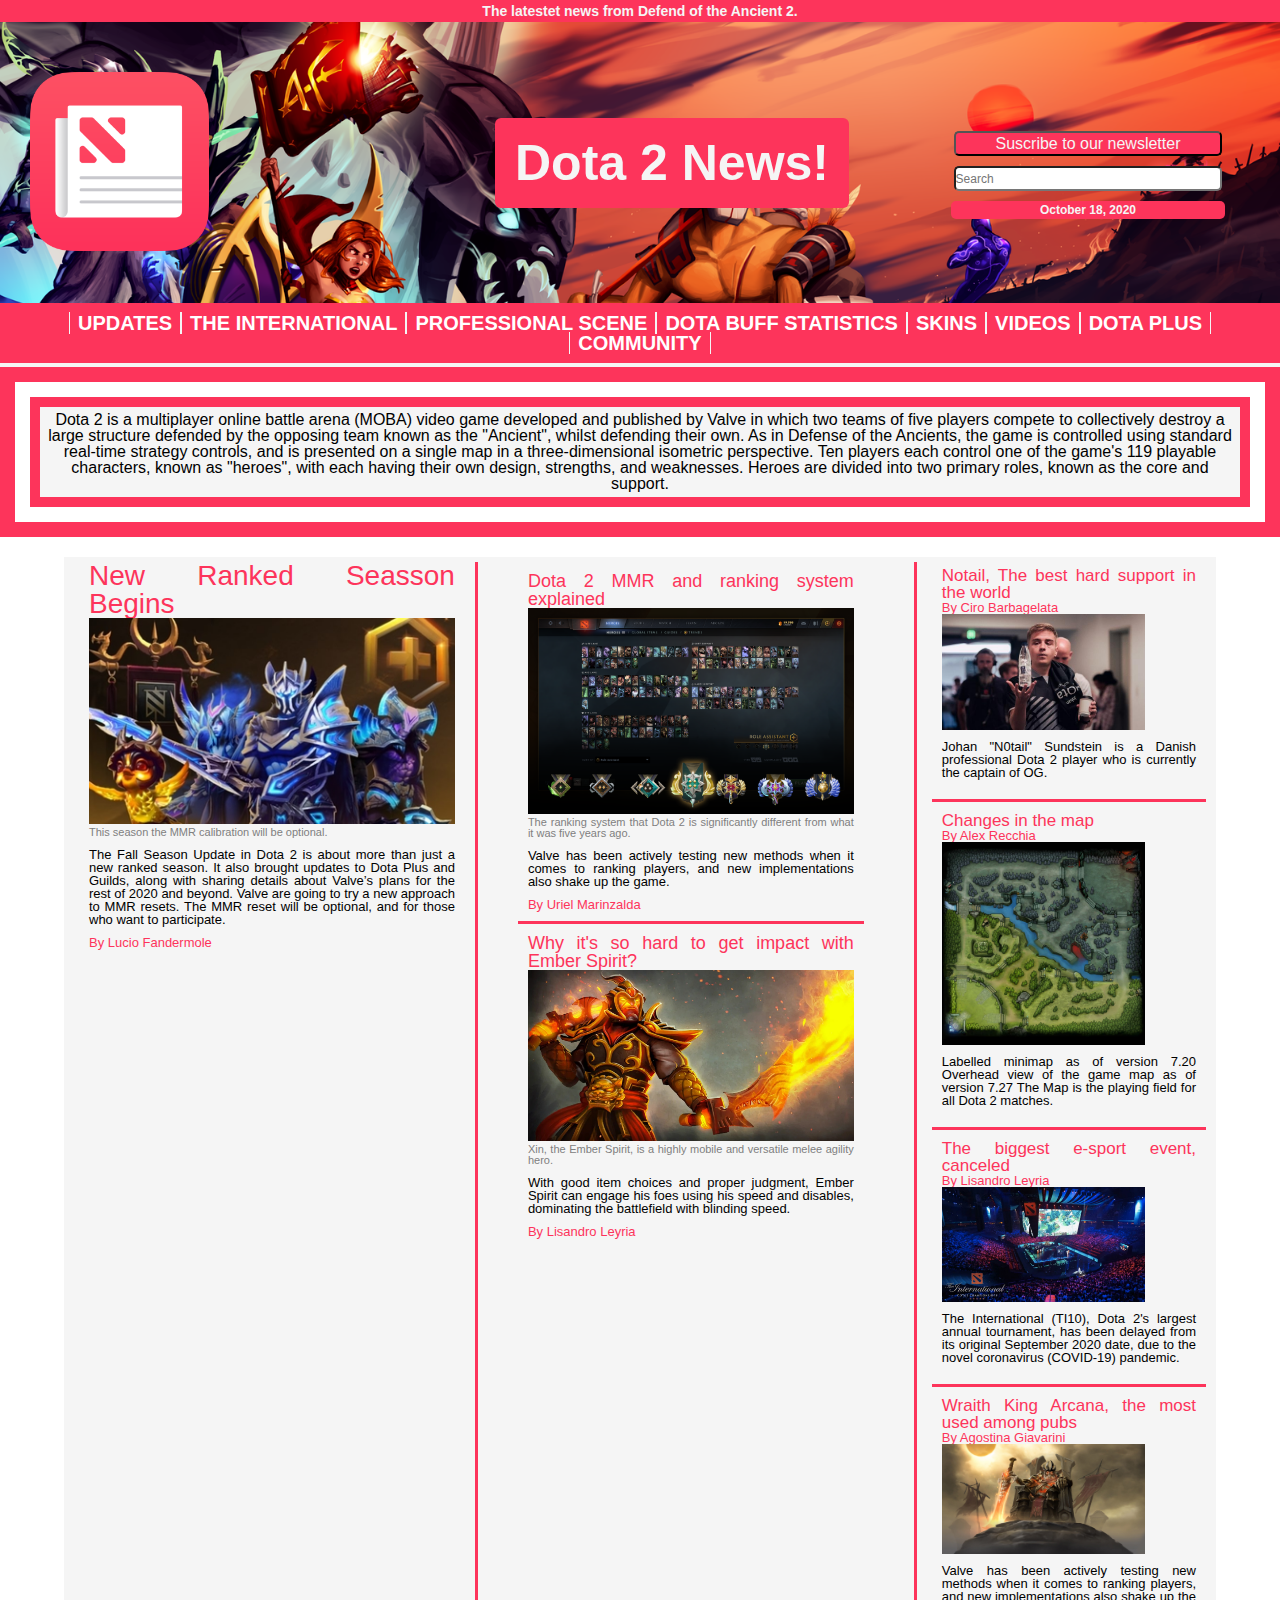
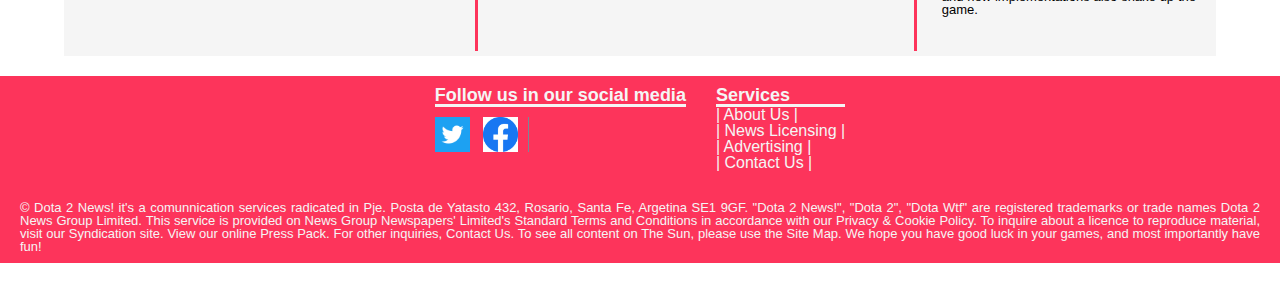
<file: index.html>
<!DOCTYPE html>
<html lang="en-AR">
<html>
    <head>
        <title>Dota 2 News!</title>
        <link rel="stylesheet" href="css/mobile-style.css">
        <link rel="stylesheet" href="css/tablet-style.css">
        <link rel="stylesheet" href="css/desktop-style.css">
        <link rel="stylesheet" href="css/reset.css">
        <meta name="viewport" content="width=device-width">
    </head>
    <body>
        <header class="news-banner">
            <h1>The latestet news from Defend of the Ancient 2.</h1>
            <div id="order"> 
                <a href="index.html" target="_blank" id="logue">
                    <img id="logo" src="images/dota-news.png" alt="dotanews">
                </a>
                <div id="title">
                    <h2>Dota 2 News!</h2>
                </div>
                <div id="pack">
                    <div>
                        <a href="suscription-form.html"><input type="submit" name="suscribe" value="Suscribe to our newsletter" id="suscribe-front"></a>
                    </div>
                    <div>
                        <input type="search" name="searchbar" placeholder="Search" id="search">
                    </div>
                    <h3>October 18, 2020</h3>
                </div>
            </div>
            <img src="images/burger-menu.jpg" alt="burger-menu" id="burger-menu">
        </header>
        <nav>
            <div id="nav-bar">
                <ul>
                    <li><a href="#" target="_blank">Updates</a></li>
                    <li><a href="#" target="_blank">The International</a></li>
                    <li><a href="#" target="_blank">Professional Scene</a></li>
                    <li><a href="#" target="_blank">Dota Buff Statistics</a></li>
                    <li><a href="#" target="_blank">Skins</a></li>
                    <li><a href="#" target="_blank">Videos</a></li>
                    <li><a href="#" target="_blank">Dota Plus</a></li>
                    <li><a href="#" target="_blank">Community</a></li>
                </ul>
            </div>
        </nav>
        <section id="showcase">
            <p>
                Dota 2 is a multiplayer online battle arena (MOBA) video game developed and published by Valve in which two teams of five players compete to collectively destroy a large structure defended by the opposing team known as the "Ancient", whilst defending their own. As in Defense of the Ancients, the game is controlled using standard real-time strategy controls, and is presented on a single map in a three-dimensional isometric perspective. Ten players each control one of the game's 119 playable characters, known as "heroes", with each having their own design, strengths, and weaknesses. Heroes are divided into two primary roles, known as the core and support.
            </p>
        </section>
        <section>
            <div class="container">
                <div id="order2">
                    <div class="main-article">
                        <a href="#"><h4>New Ranked Seasson Begins</h4></a>
                        <figure>
                            <img src="images/dota-plus.jpg" alt="dotaplus">
                            <figcaption>This season the MMR calibration will be optional.</figcaption>
                        </figure>
                        <p>
                            The Fall Season Update in Dota 2 is about more than just a new ranked season. It also brought updates to Dota Plus and Guilds, along with sharing details about Valve’s plans for the rest of 2020 and beyond.  Valve are going to try a new approach to MMR resets. The MMR reset will be optional, and for those who want to participate.
                        </p>
                        <div id="author">
                            By <a href="#">Lucio Fandermole</a>
                        </div>
                    </div>
                    <div class="secondary-articles">
                        <div id="news2">
                            <a href="#"><h5>Dota 2 MMR and ranking system explained</h5></a>
                            <figure>
                                <img src="images/ranked.png" alt="ranked">
                                <figcaption>The ranking system that Dota 2 is significantly different from what it was five years ago.</figcaption>
                            </figure>
                            <p>
                                Valve has been actively testing new methods when it comes to ranking players, and new implementations also shake up the game.
                            </p>
                            <div id="author">
                                By <a href="#">Uriel Marinzalda</a>
                            </div>
                        </div>
                        <div id="news3">
                            <a href="#"><h5>Why it's so hard to get impact with Ember Spirit?</h5></a>
                            <figure>
                                <img src="images/ember-spirit.jpg" alt="ember-spirit">
                                <figcaption>Xin, the Ember Spirit, is a highly mobile and versatile melee agility hero.</figcaption>
                            </figure>
                            <p>
                                With good item choices and proper judgment, Ember Spirit can engage his foes using his speed and disables, dominating the battlefield with blinding speed.
                            </p>
                            <div id="author">
                                By <a href="#">Lisandro Leyria</a>
                            </div>
                        </div>
                    </div>
                </div>
                <div class="last-articles">
                    <div id="news4">
                        <a href="#"><h6>Notail, The best hard support in the world</h6></a>
                        <div id="author">
                            By <a href="#">Ciro Barbagelata</a>
                        </div>
                        <img src="images/notail.jpg" alt="notail">
                        <p>
                            Johan "N0tail" Sundstein is a Danish professional Dota 2 player who is currently the captain of OG.
                        </p>  
                    </div>
                    <div id="news5">
                        <a href="#"><h6>Changes in the map</h6></a>
                        <div id="author">
                            By <a href="#">Alex Recchia</a>
                        </div>
                        <img src="images/map.jpg" alt="map">
                        <p>
                            Labelled minimap as of version 7.20 Overhead view of the game map as of version 7.27 The Map is the playing field for all Dota 2 matches.
                        </p>
                    </div>
                    <div id="news6"> 
                        <a href="#"><h6>The biggest e-sport event, canceled</h6></a>
                        <div id="author">
                            By <a href="#">Lisandro Leyria</a>
                        </div>
                        <img src="images/TI9.jpg" alt="TI9">
                        <p>
                            The International (TI10), Dota 2's largest annual tournament, has been delayed from its original September 2020 date, due to the novel coronavirus (COVID-19) pandemic.
                        </p>
                    </div>
                    <div id="news7"> 
                        <a href="#"><h6>Wraith King Arcana, the most used among pubs</h6></a>
                        <div id="author">
                            By <a href="#">Agostina Giavarini</a>
                        </div>
                        <img src="images/king.jpg" alt="king">
                        <p>
                            Valve has been actively testing new methods when it comes to ranking players, and new implementations also shake up the game.
                        </p>
                    </div>
                </div>
            </div>
        </section>
        <footer>
            <div id="container3">
                <div id="follow">
                    <h6>Follow us in our social media</h6>
                    <a href="#" target="_blank">
                        <img src="images/download.png" alt="twitter" class="twitter">
                    </a>
                    <a href="#" target="_blank">
                            <img src="images/download (1).png" alt="facebook"  class="facebook">
                    </a>
                </div>
                <div id="services">
                    <h6>Services</h6>
                    <ul>
                        <li><a href="#" target="_blank">| About Us |</a></li>
                        <li><a href="#" target="_blank">| News Licensing |</a></li>
                        <li><a href="#" target="_blank">| Advertising |</a></li>
                        <li><a href="#" target="_blank">| Contact Us |</a></li>
                    </ul>
                </div>
            </div>
            <div id="final-words">
                <p>
                    © Dota 2 News! it's a comunnication services radicated in Pje. Posta de Yatasto 432, Rosario, Santa Fe, Argetina SE1 9GF. "Dota 2 News!", "Dota 2", "Dota Wtf" are registered trademarks or trade names Dota 2 News Group Limited. This service is provided on News Group Newspapers' Limited's Standard Terms and Conditions in accordance with our Privacy & Cookie Policy. To inquire about a licence to reproduce material, visit our Syndication site. View our online Press Pack. For other inquiries, Contact Us. To see all content on The Sun, please use the Site Map.
                    We hope you have good luck in your games, and most importantly have fun!
                </p>
            </div>
        </footer>
    </body>
</html>
</file>
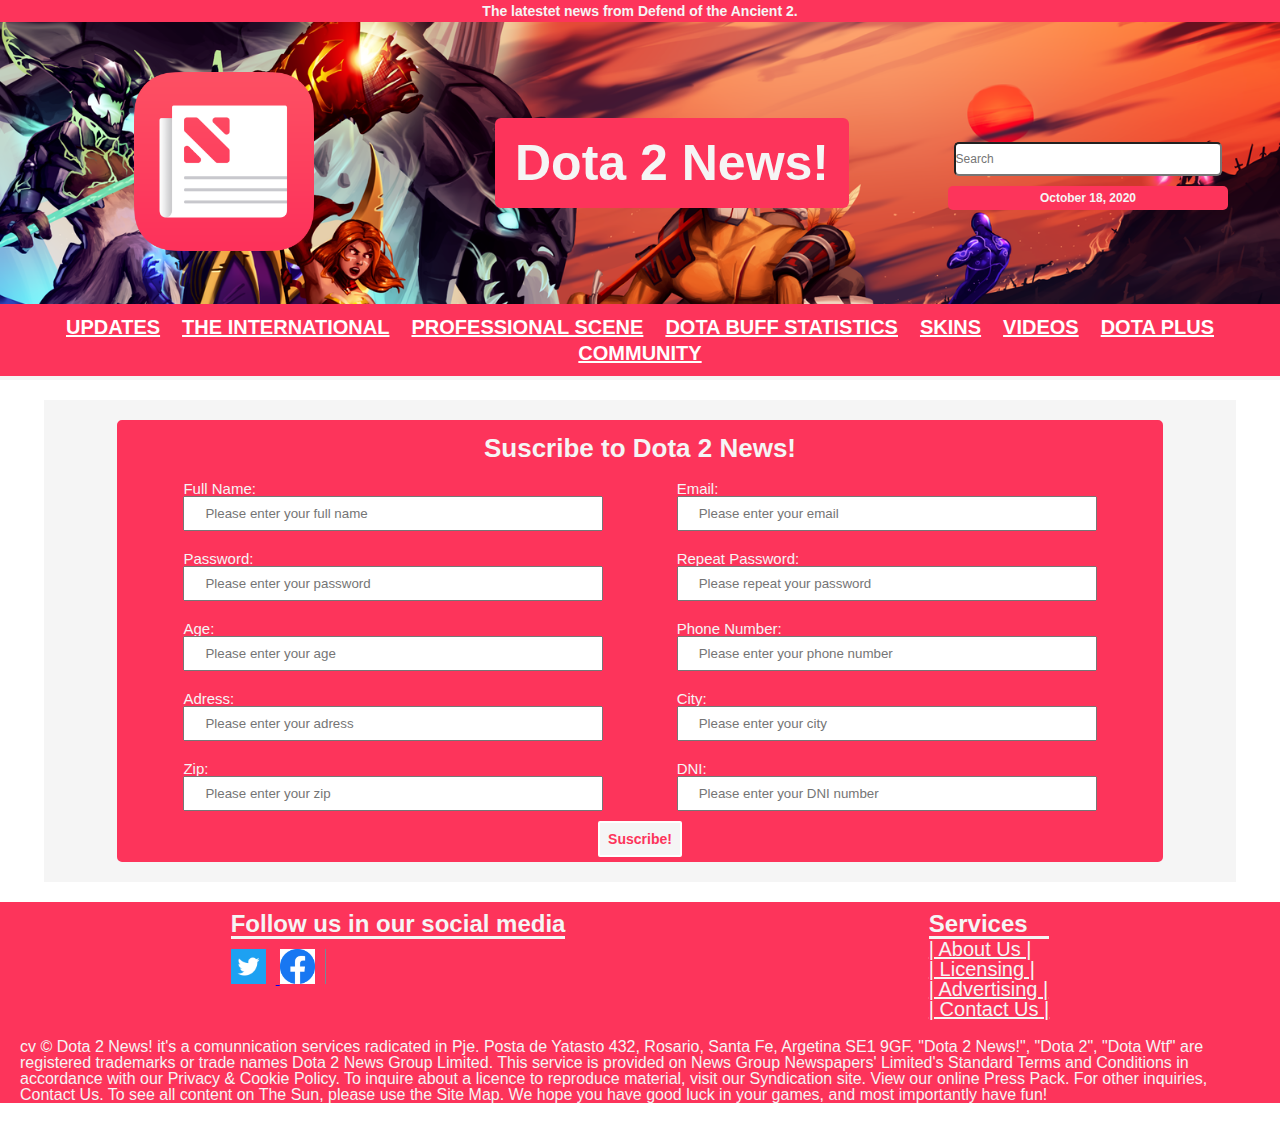
<file: suscription-form.html>
<!DOCTYPE html>
<html lang="en-AR">
    <head>
        <title>Suscribe!</title>
        <link rel="stylesheet" href="css/suscription-mobile-style.css">
        <link rel="stylesheet" href="css/suscription-desktop-style.css">
        <link rel="stylesheet" href="css/reset.css">
        <meta name="viewport" content="width=device-width">
    </head>
    <body>
        <header class="news-banner">
            <h1>The latestet news from Defend of the Ancient 2.</h1>
            <div id="order"> 
                <a href="index.html" target="_blank" id="logue">
                    <img id="logo" src="images/dota-news.png" alt="dotanews">
                </a>
                <div id="title">
                    <h2>Dota 2 News!</h2>
                </div>
                <div id="pack">
                    <div>
                        <input type="search" name="searchbar" placeholder="Search" id="search">
                    </div>
                    <h3>October 18, 2020</h3>
                </div>
            </div>
            <img src="images/burger-menu.jpg" alt="burger-menu" id="burger-menu">
        </header>
        <nav>
            <div id="nav-bar">
                <ul>
                    <li><a href="#" target="_blank">Updates</a></li>
                    <li><a href="#" target="_blank">The International</a></li>
                    <li><a href="#" target="_blank">Professional Scene</a></li>
                    <li><a href="#" target="_blank">Dota Buff Statistics</a></li>
                    <li><a href="#" target="_blank">Skins</a></li>
                    <li><a href="#" target="_blank">Videos</a></li>
                    <li><a href="#" target="_blank">Dota Plus</a></li>
                    <li><a href="#" target="_blank">Community</a></li>
                </ul>
            </div>
        </nav>
        <section>
            <div class="container">
                <section id="suscribe">
                    <h4></h4>
                    <h5>Suscribe to Dota 2 News!</h5>
                    <form>
                        <div class="bigbox">
                            <div class="box">
                                <label id="fullname">Full Name:</label>
                                <input type="text" name="name" id="name" placeholder="Please enter your full name">
                                <div class="error" id="error1">
                                    Please enter a valid name.
                                </div> 
                            </div>
                            <div class="box">
                                <label>Email:</label>
                                <input type="email" name="email" id="email" placeholder="Please enter your email">
                                <div class="error" id="error2">
                                    Please enter a valid e-mail.
                                </div>
                            </div>
                        </div>
                        <div class="bigbox">
                            <div class="box">
                                <label>Password:</label>
                                <input type="password" name="password" id="password" placeholder="Please enter your password">
                                <div class="error" id="error3">
                                    Please enter a valid password.
                                </div>
                            </div>
                            <div class="box">
                                <label>Repeat Password:</label>
                                <input type="password" name="password" id="rpassword" placeholder="Please repeat your password">
                                <div class="error" id="error4">
                                    Please enter the correct password.
                                </div>
                            </div>
                        </div>
                        <div class="bigbox">
                            <div class="box">
                                <label>Age:</label>
                                <input type="text" name="age" id="age" placeholder="Please enter your age">
                                <div class="error" id="error5">
                                    Please enter a valid age.
                                </div>
                            </div>
                            <div class="box">
                                <label>Phone Number:</label>
                                <input type="text" name="phone" id="phone" placeholder="Please enter your phone number">
                                <div class="error" id="error6">
                                    Please enter a valid phone number.
                                </div>
                            </div>
                        </div>
                        <div class="bigbox">
                            <div class="box">
                                <label>Adress:</label>
                                <input type="text" name="adress" id="adress" placeholder="Please enter your adress">
                                <div class="error" id="error7">
                                    Please enter a valid adress.
                                </div>
                            </div>
                            <div class="box">
                                <label>City:</label>
                                <input type="text" name="city" id="city" placeholder="Please enter your city">
                                <div class="error" id="error8">
                                    Please enter a valid city name.
                                </div>
                            </div>
                        </div>
                        <div class="bigbox">
                            <div class="box">
                                <label>Zip:</label>
                                <input type="text" name="zip" id="zip" placeholder="Please enter your zip">
                                <div class="error" id="error9">
                                    Please enter a valid Zip.
                                </div>
                            </div>
                            <div class="box">
                                <label>DNI:</label>
                                <input type="text" name="dni" id="dni" placeholder="Please enter your DNI number">
                                <div class="error" id="error10">
                                    Please enter a valid DNI number.
                                </div>
                            </div>
                        </div>
                        <div id="btn">
                            <input type="submit" name="submit" value="Suscribe!" id="suscribe-buton">
                        </div>
                </section>
            </div>
        </section>
        <footer>
            <div id="container3">
                <div id="follow">
                    <h6>Follow us in our social media</h6>
                    <a href="#" target="_blank">
                        <img src="images/download.png" alt="twitter" class="twitter">
                    </a>
                    <a href="#" target="_blank">
                            <img src="images/download (1).png" alt="facebook"  class="facebook">
                    </a>
                </div>
                <div id="services">
                    <h6>Services</h6>
                    <ul>
                        <li><a href="#" target="_blank">| About Us |</a></li>
                        <li><a href="#" target="_blank">| Licensing |</a></li>
                        <li><a href="#" target="_blank">| Advertising |</a></li>
                        <li><a href="#" target="_blank">| Contact Us |</a></li>
                    </ul>
                </div>
            </div>
            <div id="final-words">
                <p>cv
                    © Dota 2 News! it's a comunnication services radicated in Pje. Posta de Yatasto 432, Rosario, Santa Fe, Argetina SE1 9GF. "Dota 2 News!", "Dota 2", "Dota Wtf" are registered trademarks or trade names Dota 2 News Group Limited. This service is provided on News Group Newspapers' Limited's Standard Terms and Conditions in accordance with our Privacy & Cookie Policy. To inquire about a licence to reproduce material, visit our Syndication site. View our online Press Pack. For other inquiries, Contact Us. To see all content on The Sun, please use the Site Map.
                    We hope you have good luck in your games, and most importantly have fun!
                </p>
            </div>
        </footer>
    </body>
    <script src="js/validation.js"></script>
    <script src="js/main.js"></script>
</html>
</file>
<file: css/mobile-style.css>
*{
    margin: 0%;
    padding: 0%;
}
header{
    background-image: url(../images/dota2-banner.png);
    text-align: center;
    background-size: cover;
    background-repeat: no-repeat;
}
#logo{
    width: 20%;
    height: auto;
    margin: 15px; 
}
h1{
    font-family:  'Lucida Grande', 'Lucida Sans Unicode', Geneva, Verdana, sans-serif;
    font-size: 12px;
    font-weight: bold;
    color: whitesmoke;
    background-color: #fd345b;
} 
h2{
    font-family:  'Lucida Grande', 'Lucida Sans Unicode', Geneva, Verdana, sans-serif;
    font-size: 30px;
    font-weight: bolder;
    color: whitesmoke;
    display: inline;
    background-color: 	#fd345b;
    border-radius: 6px;
    padding: 5px;
}
h3{
    font-family:  'Lucida Grande', 'Lucida Sans Unicode', Geneva, Verdana, sans-serif;
    font-size: 12px;
    color: whitesmoke;
    display: inline;
    background:	#fd345b;
    border-radius: 5px;
    padding: 3px;
}
#suscribe-front{
    width: 35%;
    border-radius: 5px;
    background-color: 	#fd345b;
    color: whitesmoke;
    font-family: 'Lucida Grande', 'Lucida Sans Unicode', Geneva, Verdana, sans-serif;
    font-size: 10px;
    height: 25px;
    margin-top: 25px;
    margin-bottom: 5px;
}
#search{
    width: 35%;
    border-radius: 5px;
    font-size: 12px;
    height: 25px;
    margin-bottom: 10px;
    margin-top: 5px;
}
#nav-bar{
    display: none;
}
#burger-menu{
    width: 25px;
    height: 25px;
    background-color: 	whitesmoke;
    border-radius: 3px;
    padding: 2px;
    margin: 8px 0;
}
#showcase{
    border: #fd345b 15px solid;
}
#showcase p{
    background-color: whitesmoke;
    margin: 15px;
    border: 10px 	#fd345b solid;
    color: black;
    padding: 3px;
    text-align: center;
    font-size: 13px;
    font-family: 'Lucida Grande', 'Lucida Sans Unicode', Geneva, Verdana, sans-serif;
}
.container{
    width: 90%;
    margin: 20px auto;
    background-color: whitesmoke;
}
.main-article {
    width: 90%;
    margin: auto;
    border-bottom: 3px solid #fd345b;
    padding: 10px;
    text-align: center;
}
img{
    width: 100%;
}
h4{
    font-family:'Lucida Grande', 'Lucida Sans Unicode', Geneva, Verdana, sans-serif;
    font-size: 28px;
    font-weight: bolder;
}
#author, a{
    font-size: 13px;
    font-family:'Lucida Grande', 'Lucida Sans Unicode', Geneva, Verdana, sans-serif;
    font-weight: lighter;
    color:	#fd345b;
    text-align: justify;
    text-decoration: none;
}
a:hover{
    color: royalblue;
}
figcaption{
    font-family:'Lucida Grande', 'Lucida Sans Unicode', Geneva, Verdana, sans-serif;
    font-weight: lighter;
    color:	gray;
    text-align: justify;
    font-size: 11px;
}
p{
    padding: 10px 0;
    text-align: justify;
    font-family: 'Lucida Grande', 'Lucida Sans Unicode', Geneva, Verdana, sans-serif;
    font-size: 13px;
}
.secondary-articles{
    width: 80%;
    margin: auto;
    text-align: center;
}
#news2, #news3{
    border-bottom: 3px solid #fd345b;
    padding: 20px 0;
}
h5{
    font-family:'Lucida Grande', 'Lucida Sans Unicode', Geneva, Verdana, sans-serif;
    font-size: 18px;
    font-weight: bolder;
}
.last-articles{
    width: 100%;
    margin: auto;
    margin-bottom: 20px;
    text-align: center;
}
.last-articles img{
    display: none;
}
.last-articles h6{
    font-family:'Lucida Grande', 'Lucida Sans Unicode', Geneva, Verdana, sans-serif;
    font-size: 17px;
    font-weight: bolder;
}
#news2, #news3, #news4, #news5, #news6, #news7{
    border-bottom: 3px solid #fd345b;
    padding: 10px 10px;
    margin: 0 10px;
}
.facebook{
    width: 35px;
    height: 35px;
    padding: 0 10px 0 0;
    border-right: lightslategray 1px solid;  
    margin-top: 10px;
}
.twitter{
    width: 35px;
    height: 35px;
    padding:0 10px 0 0;
    margin-top: 10px;
}
footer{
    background-color: #fd345b;
    margin-top: 20px;
}
#container3{
    width: 90%;
    margin: auto;
    display: flex;
    justify-content: space-between;
}
#follow h6{
    font-size: 18px;
    font-family: 'Lucida Grande', 'Lucida Sans Unicode', Geneva, Verdana, sans-serif;
    border-bottom: 3px whitesmoke solid;
    color: whitesmoke;
    margin-top: 10px;
}
#services{
    margin-left: 30px;
}
#services h6{
    font-size: 18px;
    font-family: 'Lucida Grande', 'Lucida Sans Unicode', Geneva, Verdana, sans-serif;
    border-bottom: 3px whitesmoke solid;
    color: whitesmoke;
    margin-top: 10px;
}
#services li
{
    list-style: none;
}
#services a{
    color: whitesmoke;
    font-family:'Lucida Grande', 'Lucida Sans Unicode', Geneva, Verdana, sans-serif;
    font-size: 16px;
}
#final-words{
    margin: 20px;
    color: whitesmoke;
    font-family: 'Lucida Grande', 'Lucida Sans Unicode', Geneva, Verdana, sans-serif;
    font-size: 16px;
}
</file>
<file: css/tablet-style.css>
@media (min-width: 600px){
    header{
        height: auto;
    }
    #order{
        display: flex;
    }
    #order img{
        justify-content: flex-start;
        width: 40%;
        margin: 50px 30px;
    }
    #order a{
        width: 35%;
        height: auto;
    }
    #order #title{
        width: 35%;
        display: flex;   
    }
    h2{
        margin: auto;
        font-size: 35px;
    }
    #order #pack{
        width: 30%;
    }
    #pack{
        display: flex;
        flex-direction: column;
        margin: auto;
    }
    #pack h3{
        width: 70%;
        margin: auto;
    }
    #pack #search{
        width: 70%;
    }
    #pack #suscribe-front{
        width: 70%;
    }
    #burger-menu{
        display: none;
    }
    #nav-bar{
        display: flex;
        background-color: #fd345b;
        justify-content: center;
        border-bottom: 4px whitesmoke solid;
        padding: 10px 0;
    }
    #nav-bar ul{
        display: flex;
        flex-wrap: wrap;
        justify-content: center;
    }
    #nav-bar li{
        list-style: none;
    }
    #nav-bar a{
       color: white;
       font-family: 'Lucida Grande', 'Lucida Sans Unicode', Geneva, Verdana, sans-serif;
       font-weight: bolder;
       font-size: 20px;
       border-left: 1px whitesmoke solid;
       border-right: 1px whitesmoke solid;
       padding: 0px 8px;
       text-transform: uppercase;  
    }
    #nav-bar a:hover{
        color: royalblue;
    }
    #order2{
        display: flex;
    }
    .main-article{
        width: 60%;
        align-content: flex-start;
        margin-top: 3%;
        border-right: #fd345b 3px solid;
        border-bottom: none;
    }
    .secondary-articles{
        width: 40%;
        margin-top: 5%;
    }
    #news3{
        border-bottom: none;
    }
    .last-articles{
        border-top: #fd345b 3px solid;
        border-bottom: none;
    }
    .last-articles img{
        display: flex;
        width: 35%;
        height: auto;
        margin: 0%;
    }
    #container3{
        display: flex;
        justify-content: space-between;
    }
}
</file>
<file: css/desktop-style.css>
@media (min-width: 768px){
    h1{
        font-size: 14px;
        padding: 4px;
    }
    h2{
        font-size: 50px;
        padding: 20px;
    }
    #suscribe-front{
        font-size: 16px;
    }
    #showcase p{
        padding: 5px;
        font-size: 16px;
    }
    .container{
        display: flex;
    }
    .main-article{
        width: 50%;
        margin: 5px;
        padding: 0 20px;
    }
    .secondary-articles{
        border-right: #fd345b 3px solid;
        padding: 0px 40px 0px 20px;
        margin: 5px;
        width: 50%;
    }
    .last-articles{
        border-top: none;
    }
    .last-articles img {
        width: 80%;
    }
    #news7{
        border-bottom: none;
    }
    #container3{
        display: flex;
        justify-content: center;
    }
}
</file>
<file: css/suscription-mobile-style.css>
*{
    margin: 0%;
    padding: 0%;
}
header{
    background-image: url(../images/dota2-banner.png);
    text-align: center;
    background-size: cover;
    background-repeat: no-repeat;
}
#logo{
    width: 20%;
    height: auto;
    margin: 15px; 
}
h1{
    font-family:  'Lucida Grande', 'Lucida Sans Unicode', Geneva, Verdana, sans-serif;
    font-size: 12px;
    font-weight: bold;
    color: whitesmoke;
    background-color: #fd345b;
} 
h2{
    font-family:  'Lucida Grande', 'Lucida Sans Unicode', Geneva, Verdana, sans-serif;
    font-size: 30px;
    font-weight: bolder;
    color: whitesmoke;
    display: inline;
    background-color: 	#fd345b;
    border-radius: 6px;
    padding: 5px;
}
h3{
    font-family:  'Lucida Grande', 'Lucida Sans Unicode', Geneva, Verdana, sans-serif;
    font-size: 12px;
    color: whitesmoke;
    display: inline;
    background:	#fd345b;
    border-radius: 5px;
    padding: 3px;
}
#search{
    width: 35%;
    border-radius: 5px;
    font-size: 12px;
    height: 25px;
    margin-bottom: 10px;
    margin-top: 25px;
}
#nav-bar{
    display: none;
}
#burger-menu{
    width: 25px;
    height: 25px;
    background-color: 	whitesmoke;
    border-radius: 3px;
    padding: 2px;
    margin: 15px 0;
}
.container{
    width: 90%;
    margin: 20px auto;
    padding: 20px;
    background-color: whitesmoke;
}
#suscribe{
    font-family: 'Lucida Sans', 'Lucida Sans Regular', 'Lucida Grande', 'Lucida Sans Unicode', Geneva, Verdana, sans-serif;
    margin: auto;
    background-color: #fd345b;
    color: whitesmoke;
    width: 90%;
    display: flex;
    flex-direction: column;
    align-items: center;
    border:#fd345b 5px solid;
    border-radius: 5px;
}
form{
    display: flex;
    flex-direction: column;
    width: 90%;
}
h4{
    display: none;
}
h5{
    font-size: 20px;
    font-weight: bolder;
    padding: 10px;
}
.box{
    display: flex;
    flex-direction: column;
    padding: 10px;
    font-size: 15px;
}
input{
    padding: 8px 20px
}
.error{
    display: none;
    font-weight: bold;
    background-color: #fabfb2;
    color: #A4210C;
    padding: 2px;
    font-family: Helvetica, sans-serif;
    font-size: 13px;
}
#btn{
    display: flex;
    justify-content: center;
}
#suscribe-buton{
    background-color: whitesmoke;
    color: #fd345b;
    font-family: 'Lucida Sans', 'Lucida Sans Regular', 'Lucida Grande', 'Lucida Sans Unicode', Geneva, Verdana, sans-serif;
    font-size: 14px;
    font-weight: bolder;
    padding: 8px;
    border: 2px white solid;
    border-radius: 2px;
}
footer{
    background-color: #fd345b;
    margin-top: 20px;
}
.facebook{
    width: 35px;
    height: 35px;
    padding: 0 10px 0 0;
    border-right: lightslategray 1px solid;  
    margin-top: 10px;
}
.twitter{
    width: 35px;
    height: 35px;
    padding:0 10px 0 0;
    margin-top: 10px;
}
#container3{
    width: 90%;
    margin: auto;
    display: flex;
    justify-content: space-between;
}
#follow h6{
    font-size: 18px;
    font-family: 'Lucida Grande', 'Lucida Sans Unicode', Geneva, Verdana, sans-serif;
    border-bottom: 3px whitesmoke solid;
    color: whitesmoke;
    margin-top: 10px;
}
#services{
    margin-left: 30px;
}
#services h6{
    font-size: 18px;
    font-family: 'Lucida Grande', 'Lucida Sans Unicode', Geneva, Verdana, sans-serif;
    border-bottom: 3px whitesmoke solid;
    color: whitesmoke;
    margin-top: 10px;
}
#services li
{
    list-style: none;
}
#services a{
    color: whitesmoke;
    font-family:'Lucida Grande', 'Lucida Sans Unicode', Geneva, Verdana, sans-serif;
    font-size: 10px;
}
#final-words{
    margin: 20px;
    color: whitesmoke;
    font-family: 'Lucida Grande', 'Lucida Sans Unicode', Geneva, Verdana, sans-serif;
    font-size: 12px;
}
</file>
<file: css/suscription-desktop-style.css>
@media (min-width: 768px){
    header{
        height: auto;
    }
    #order{
        display: flex;
    }
    #order img{
        justify-content: flex-start;
        width: 40%;
        margin: 50px 30px;
    }
    #order a{
        width: 35%;
        height: auto;
    }
    #order #title{
        width: 35%;
        display: flex;   
    }
    h2{
        margin: auto;
        font-size: 35px;
    }
    #order #pack{
        width: 30%;
    }
    #pack{
        display: flex;
        flex-direction: column;
        margin: auto;
    }
    #pack h3{
        width: 70%;
        margin: auto;
        padding: 6px;
    }
    #pack #search{
        width: 70%;
    }
    #pack #suscribe-front{
        width: 70%;
    }
    #search{
        padding: 15px 0;
    }
    #burger-menu{
        display: none;
    }
    #nav-bar{
        display: flex;
        background-color: #fd345b;
        justify-content: center;
        border-bottom: 4px whitesmoke solid;
        padding: 10px 0;
    }
    #nav-bar ul{
        display: flex;
        flex-wrap: wrap;
        justify-content: center;
    }
    #nav-bar li{
        list-style: none;
        padding: 3px;
    }
    #nav-bar a{
       color: white;
       font-family: 'Lucida Grande', 'Lucida Sans Unicode', Geneva, Verdana, sans-serif;
       font-weight: bolder;
       font-size: 20px;
       padding: 10px 8px;
       text-transform: uppercase;  
    }
    #nav-bar a:hover{
        color: royalblue;
    }
    h1{
        font-size: 14px;
        padding: 4px;
    }
    h2{
        font-size: 50px;
        padding: 20px;
    }
    #suscribe-front{
        font-size: 16px;
    }
    #showcase p{
        padding: 5px;
        font-size: 16px;
    }
    h5{
        font-size: 26px;
    }
    .container{
        display: flex;
    }
    .bigbox{
        display: flex;
        justify-content: space-between;
    }
    .box{
        width: 45%;
    }
    #container3{
        display: flex;
        justify-content: space-around;
    }
    #follow h6{
        font-size: 24px;
    }
    #services h6{
        font-size: 24px;
    }
    #services a{
        color: whitesmoke;
        font-family:'Lucida Grande', 'Lucida Sans Unicode', Geneva, Verdana, sans-serif;
        font-size: 20px;
    }
    #final-words{
        margin: 20px;
        color: whitesmoke;
        font-family: 'Lucida Grande', 'Lucida Sans Unicode', Geneva, Verdana, sans-serif;
        font-size: 16px;
    }
}
</file>
